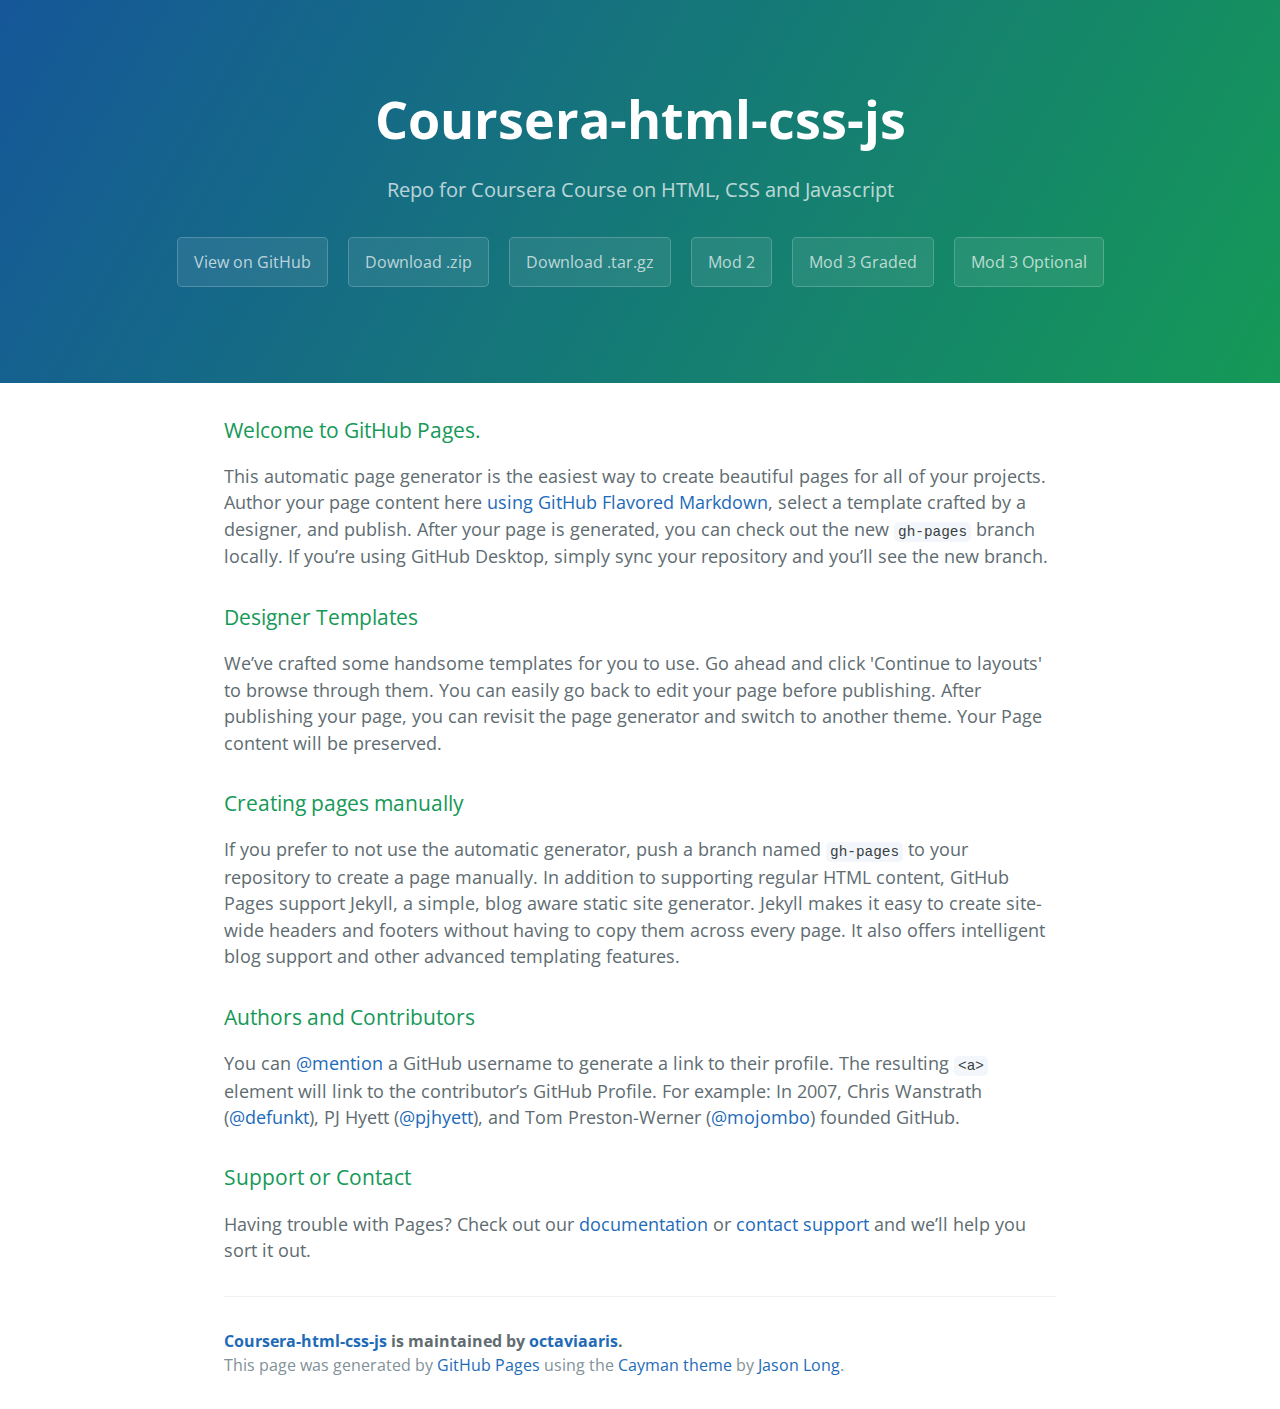
<file: index.html>
<!DOCTYPE html>
<html lang="en-us">
  <head>
    <meta charset="UTF-8">
    <title>Coursera-html-css-js by octaviaaris</title>
    <meta name="viewport" content="width=device-width, initial-scale=1">
    <link rel="stylesheet" type="text/css" href="stylesheets/normalize.css" media="screen">
    <link href='https://fonts.googleapis.com/css?family=Open+Sans:400,700' rel='stylesheet' type='text/css'>
    <link rel="stylesheet" type="text/css" href="stylesheets/stylesheet.css" media="screen">
    <link rel="stylesheet" type="text/css" href="stylesheets/github-light.css" media="screen">
  </head>
  <body>
    <section class="page-header">
      <h1 class="project-name">Coursera-html-css-js</h1>
      <h2 class="project-tagline">Repo for Coursera Course on HTML, CSS and Javascript</h2>
      <a href="https://github.com/octaviaaris/coursera-html-css-js" class="btn">View on GitHub</a>
      <a href="https://github.com/octaviaaris/coursera-html-css-js/zipball/master" class="btn">Download .zip</a>
      <a href="https://github.com/octaviaaris/coursera-html-css-js/tarball/master" class="btn">Download .tar.gz</a>
      <a href="http://octaviaaris.github.io/coursera-html-css-js/mod2_solutions/" target="_blank" class="btn">Mod 2</a>
      <a href="http://octaviaaris.github.io/coursera-html-css-js/mod3_solution_graded/" target="_blank" class="btn">Mod 3 Graded</a>
      <a href="http://octaviaaris.github.io/coursera-html-css-js/mod3_solution_optional/" target="_blank" class="btn">Mod 3 Optional</a>
    </section>
    
    <!--<section class="mod-solutions">-->
    <!--  <a href="http://octaviaaris.github.io/coursera-html-css-js/mod2_solutions/" class="btn">Mod 2</a>-->
    <!--  <a href="http://octaviaaris.github.io/coursera-html-css-js/mod3_solution_graded/" class="btn">Mod 3 Graded</a>-->
    <!--  <a href="#" class="btn">Mod 3 Optional</a>-->
    <!--</section>-->

    <section class="main-content">
      <h3>
<a id="welcome-to-github-pages" class="anchor" href="#welcome-to-github-pages" aria-hidden="true"><span aria-hidden="true" class="octicon octicon-link"></span></a>Welcome to GitHub Pages.</h3>

<p>This automatic page generator is the easiest way to create beautiful pages for all of your projects. Author your page content here <a href="https://guides.github.com/features/mastering-markdown/">using GitHub Flavored Markdown</a>, select a template crafted by a designer, and publish. After your page is generated, you can check out the new <code>gh-pages</code> branch locally. If you’re using GitHub Desktop, simply sync your repository and you’ll see the new branch.</p>

<h3>
<a id="designer-templates" class="anchor" href="#designer-templates" aria-hidden="true"><span aria-hidden="true" class="octicon octicon-link"></span></a>Designer Templates</h3>

<p>We’ve crafted some handsome templates for you to use. Go ahead and click 'Continue to layouts' to browse through them. You can easily go back to edit your page before publishing. After publishing your page, you can revisit the page generator and switch to another theme. Your Page content will be preserved.</p>

<h3>
<a id="creating-pages-manually" class="anchor" href="#creating-pages-manually" aria-hidden="true"><span aria-hidden="true" class="octicon octicon-link"></span></a>Creating pages manually</h3>

<p>If you prefer to not use the automatic generator, push a branch named <code>gh-pages</code> to your repository to create a page manually. In addition to supporting regular HTML content, GitHub Pages support Jekyll, a simple, blog aware static site generator. Jekyll makes it easy to create site-wide headers and footers without having to copy them across every page. It also offers intelligent blog support and other advanced templating features.</p>

<h3>
<a id="authors-and-contributors" class="anchor" href="#authors-and-contributors" aria-hidden="true"><span aria-hidden="true" class="octicon octicon-link"></span></a>Authors and Contributors</h3>

<p>You can <a href="https://help.github.com/articles/basic-writing-and-formatting-syntax/#mentioning-users-and-teams" class="user-mention">@mention</a> a GitHub username to generate a link to their profile. The resulting <code>&lt;a&gt;</code> element will link to the contributor’s GitHub Profile. For example: In 2007, Chris Wanstrath (<a href="https://github.com/defunkt" class="user-mention">@defunkt</a>), PJ Hyett (<a href="https://github.com/pjhyett" class="user-mention">@pjhyett</a>), and Tom Preston-Werner (<a href="https://github.com/mojombo" class="user-mention">@mojombo</a>) founded GitHub.</p>

<h3>
<a id="support-or-contact" class="anchor" href="#support-or-contact" aria-hidden="true"><span aria-hidden="true" class="octicon octicon-link"></span></a>Support or Contact</h3>

<p>Having trouble with Pages? Check out our <a href="https://help.github.com/pages">documentation</a> or <a href="https://github.com/contact">contact support</a> and we’ll help you sort it out.</p>

      <footer class="site-footer">
        <span class="site-footer-owner"><a href="https://github.com/octaviaaris/coursera-html-css-js">Coursera-html-css-js</a> is maintained by <a href="https://github.com/octaviaaris">octaviaaris</a>.</span>

        <span class="site-footer-credits">This page was generated by <a href="https://pages.github.com">GitHub Pages</a> using the <a href="https://github.com/jasonlong/cayman-theme">Cayman theme</a> by <a href="https://twitter.com/jasonlong">Jason Long</a>.</span>
      </footer>

    </section>

  
  </body>
</html>
</file>
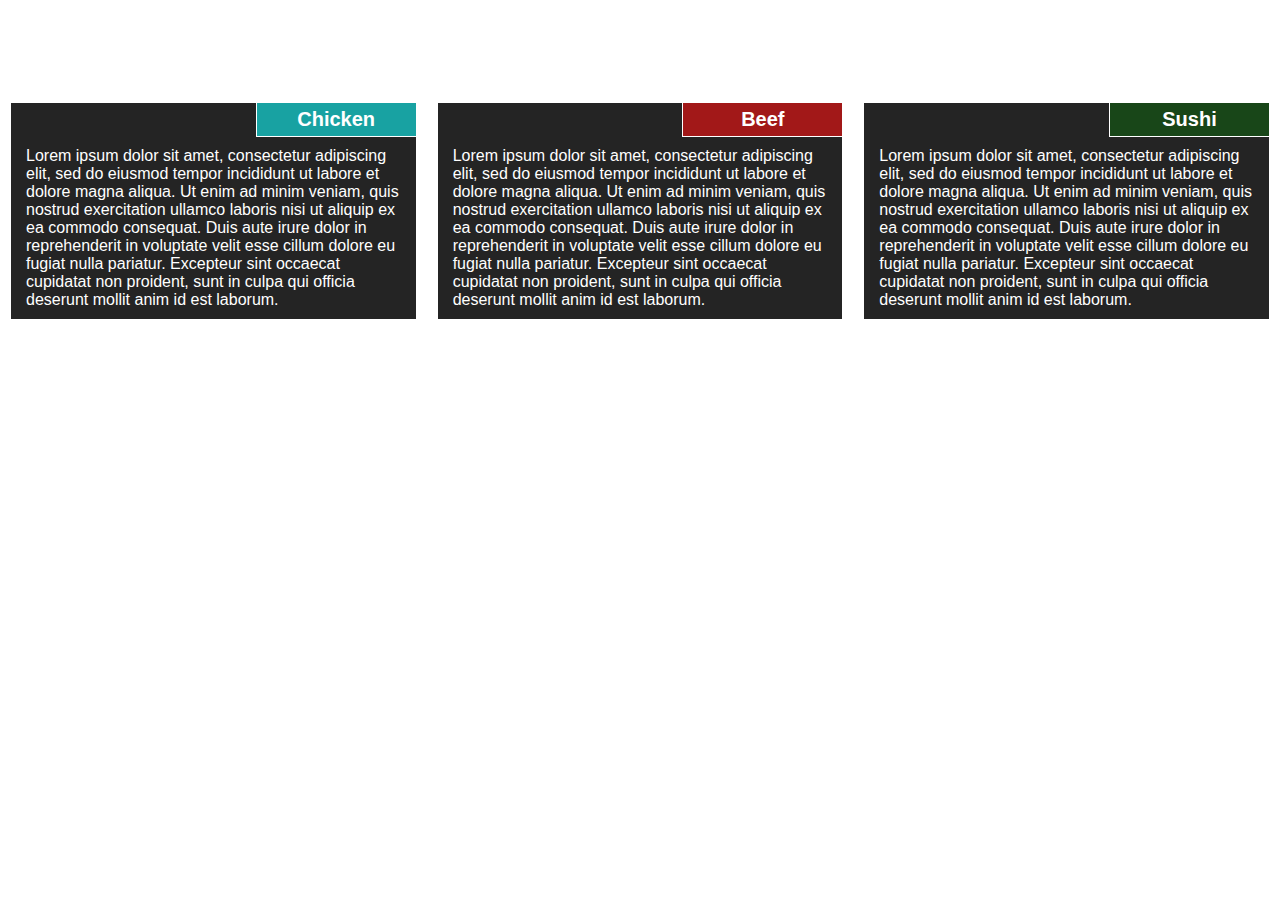
<file: mod2_solutions/index.html>
<!DOCTYPE html>
<html>
<head>
	<meta charset="utf-8">
	<meta http-equiv="X-UA-Compatible" content="IE-edge">
	<meta name="viewport" content="width=device-width, initial-scale=1">
	<title>Module 2 Solution</title>
	<link rel="stylesheet" href="css/mod2.css">
</head>
<body>	

<h1>Our Menu</h1>

<div class="row">
	<div class="col-lg-4 col-md-6 col-sm-12">
		<section>
			<p class="menu-item">Chicken</p>
			<p class="description">Lorem ipsum dolor sit amet, consectetur adipiscing elit, sed do eiusmod tempor incididunt ut labore et dolore magna aliqua. Ut enim ad minim veniam, quis nostrud exercitation ullamco laboris nisi ut aliquip ex ea commodo consequat. Duis aute irure dolor in reprehenderit in voluptate velit esse cillum dolore eu fugiat nulla pariatur. Excepteur sint occaecat cupidatat non proident, sunt in culpa qui officia deserunt mollit anim id est laborum.</p>
		</section>
	</div>
	<div class="col-lg-4 col-md-6 col-sm-12">
		<section>
			<p class="menu-item">Beef</p>
			<p class="description">Lorem ipsum dolor sit amet, consectetur adipiscing elit, sed do eiusmod tempor incididunt ut labore et dolore magna aliqua. Ut enim ad minim veniam, quis nostrud exercitation ullamco laboris nisi ut aliquip ex ea commodo consequat. Duis aute irure dolor in reprehenderit in voluptate velit esse cillum dolore eu fugiat nulla pariatur. Excepteur sint occaecat cupidatat non proident, sunt in culpa qui officia deserunt mollit anim id est laborum.</p>
		</section>
	</div>
	<div class="col-lg-4 col-md-12 col-sm-12">
		<section>
			<p class="menu-item">Sushi</p>
			<p class="description">Lorem ipsum dolor sit amet, consectetur adipiscing elit, sed do eiusmod tempor incididunt ut labore et dolore magna aliqua. Ut enim ad minim veniam, quis nostrud exercitation ullamco laboris nisi ut aliquip ex ea commodo consequat. Duis aute irure dolor in reprehenderit in voluptate velit esse cillum dolore eu fugiat nulla pariatur. Excepteur sint occaecat cupidatat non proident, sunt in culpa qui officia deserunt mollit anim id est laborum.</p>
		</section>
	</div>
</div>

</body>
</html>
</file>
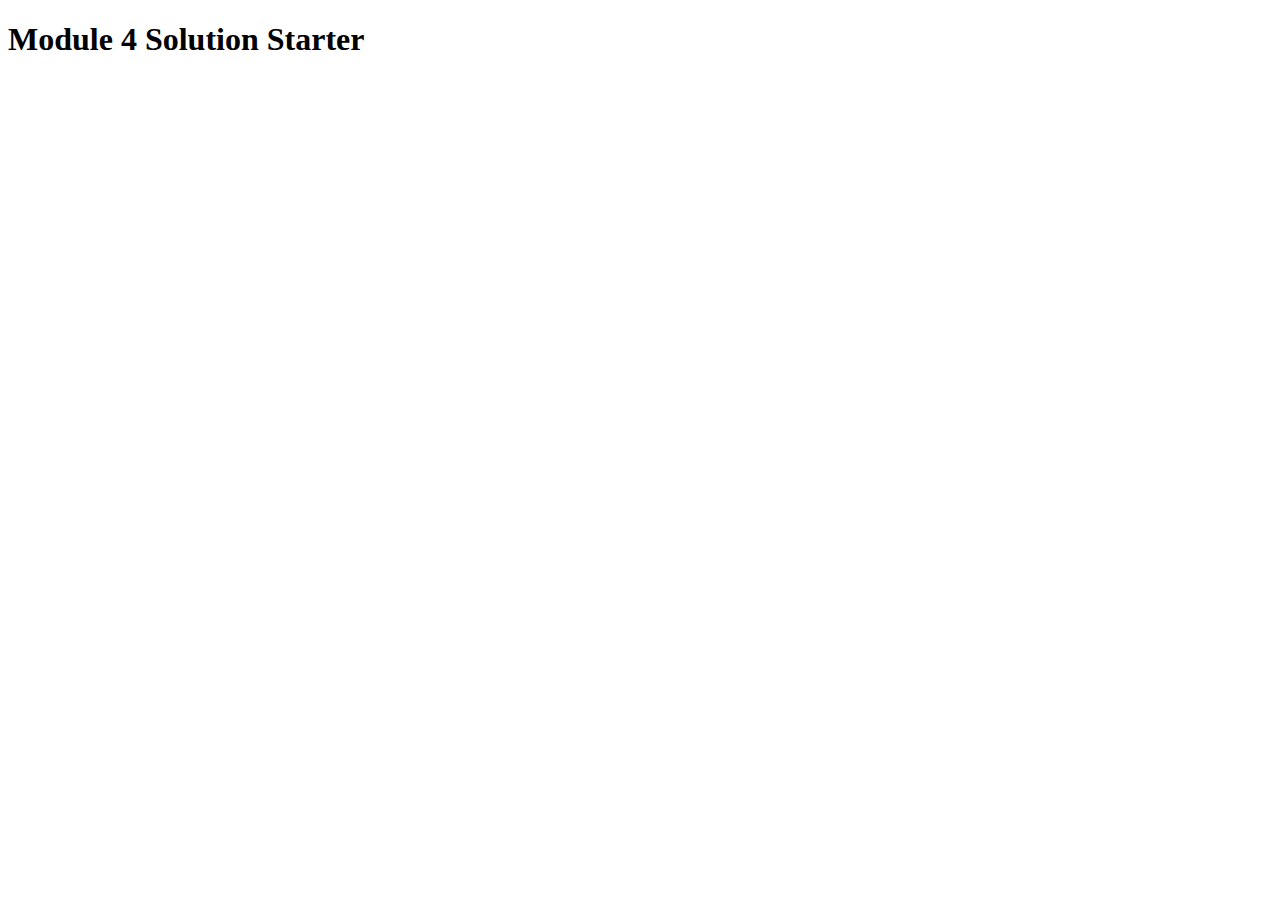
<file: module4-solution/assignment4/assignment4-solution-starter/easier/index.html>
<!DOCTYPE html>
<html>
<head>
  <meta charset="utf-8">
  <title>Module 4 Solution Starter</title>
  <script src="SpeakHello.js"></script>
  <script src="SpeakGoodBye.js"></script>
  <script src="script.js"></script>
</head>
<body>
  <h1>Module 4 Solution Starter</h1>
</body>
</html>
</file>
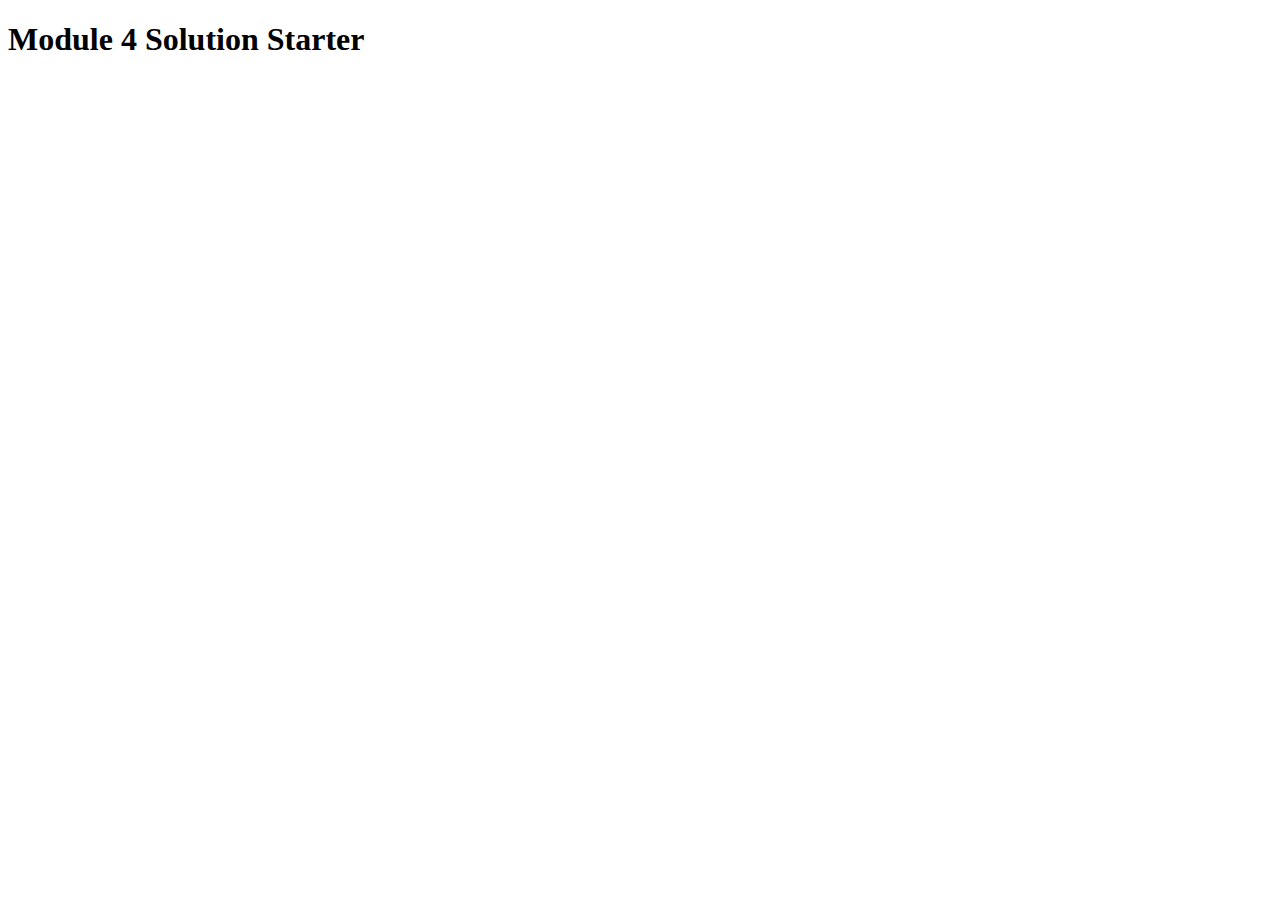
<file: module4-solution/assignment4/assignment4-solution-starter/harder/index.html>
<!DOCTYPE html>
<html>
<head>
  <meta charset="utf-8">
  <title>Module 4 Solution Starter</title>
  <script>
    var names = []; // DO NOT REMOVE
  </script>
  <script src="SpeakHello.js"></script>
  <script src="SpeakGoodBye.js"></script>
  <script src="script.js"></script>
</head>
<body>
  <h1>Module 4 Solution Starter</h1>
</body>
</html>
</file>
<file: stylesheets/stylesheet.css>
* {
  box-sizing: border-box; }

body {
  padding: 0;
  margin: 0;
  font-family: "Open Sans", "Helvetica Neue", Helvetica, Arial, sans-serif;
  font-size: 16px;
  line-height: 1.5;
  color: #606c71; }

a {
  color: #1e6bb8;
  text-decoration: none; }
  a:hover {
    text-decoration: underline; }

.btn {
  display: inline-block;
  margin-bottom: 1rem;
  color: rgba(255, 255, 255, 0.7);
  background-color: rgba(255, 255, 255, 0.08);
  border-color: rgba(255, 255, 255, 0.2);
  border-style: solid;
  border-width: 1px;
  border-radius: 0.3rem;
  transition: color 0.2s, background-color 0.2s, border-color 0.2s; }
  .btn + .btn {
    margin-left: 1rem; }

.btn:hover {
  color: rgba(255, 255, 255, 0.8);
  text-decoration: none;
  background-color: rgba(255, 255, 255, 0.2);
  border-color: rgba(255, 255, 255, 0.3); }

@media screen and (min-width: 64em) {
  .btn {
    padding: 0.75rem 1rem; } }

@media screen and (min-width: 42em) and (max-width: 64em) {
  .btn {
    padding: 0.6rem 0.9rem;
    font-size: 0.9rem; } }

@media screen and (max-width: 42em) {
  .btn {
    display: block;
    width: 100%;
    padding: 0.75rem;
    font-size: 0.9rem; }
    .btn + .btn {
      margin-top: 1rem;
      margin-left: 0; } }

.page-header {
  color: #fff;
  text-align: center;
  background-color: #159957;
  background-image: linear-gradient(120deg, #155799, #159957); }

@media screen and (min-width: 64em) {
  .page-header {
    padding: 5rem 6rem; } }

@media screen and (min-width: 42em) and (max-width: 64em) {
  .page-header {
    padding: 3rem 4rem; } }

@media screen and (max-width: 42em) {
  .page-header {
    padding: 2rem 1rem; } }

.project-name {
  margin-top: 0;
  margin-bottom: 0.1rem; }

@media screen and (min-width: 64em) {
  .project-name {
    font-size: 3.25rem; } }

@media screen and (min-width: 42em) and (max-width: 64em) {
  .project-name {
    font-size: 2.25rem; } }

@media screen and (max-width: 42em) {
  .project-name {
    font-size: 1.75rem; } }

.project-tagline {
  margin-bottom: 2rem;
  font-weight: normal;
  opacity: 0.7; }

@media screen and (min-width: 64em) {
  .project-tagline {
    font-size: 1.25rem; } }

@media screen and (min-width: 42em) and (max-width: 64em) {
  .project-tagline {
    font-size: 1.15rem; } }

@media screen and (max-width: 42em) {
  .project-tagline {
    font-size: 1rem; } }

.main-content :first-child {
  margin-top: 0; }
.main-content img {
  max-width: 100%; }
.main-content h1, .main-content h2, .main-content h3, .main-content h4, .main-content h5, .main-content h6 {
  margin-top: 2rem;
  margin-bottom: 1rem;
  font-weight: normal;
  color: #159957; }
.main-content p {
  margin-bottom: 1em; }
.main-content code {
  padding: 2px 4px;
  font-family: Consolas, "Liberation Mono", Menlo, Courier, monospace;
  font-size: 0.9rem;
  color: #383e41;
  background-color: #f3f6fa;
  border-radius: 0.3rem; }
.main-content pre {
  padding: 0.8rem;
  margin-top: 0;
  margin-bottom: 1rem;
  font: 1rem Consolas, "Liberation Mono", Menlo, Courier, monospace;
  color: #567482;
  word-wrap: normal;
  background-color: #f3f6fa;
  border: solid 1px #dce6f0;
  border-radius: 0.3rem; }
  .main-content pre > code {
    padding: 0;
    margin: 0;
    font-size: 0.9rem;
    color: #567482;
    word-break: normal;
    white-space: pre;
    background: transparent;
    border: 0; }
.main-content .highlight {
  margin-bottom: 1rem; }
  .main-content .highlight pre {
    margin-bottom: 0;
    word-break: normal; }
.main-content .highlight pre, .main-content pre {
  padding: 0.8rem;
  overflow: auto;
  font-size: 0.9rem;
  line-height: 1.45;
  border-radius: 0.3rem; }
.main-content pre code, .main-content pre tt {
  display: inline;
  max-width: initial;
  padding: 0;
  margin: 0;
  overflow: initial;
  line-height: inherit;
  word-wrap: normal;
  background-color: transparent;
  border: 0; }
  .main-content pre code:before, .main-content pre code:after, .main-content pre tt:before, .main-content pre tt:after {
    content: normal; }
.main-content ul, .main-content ol {
  margin-top: 0; }
.main-content blockquote {
  padding: 0 1rem;
  margin-left: 0;
  color: #819198;
  border-left: 0.3rem solid #dce6f0; }
  .main-content blockquote > :first-child {
    margin-top: 0; }
  .main-content blockquote > :last-child {
    margin-bottom: 0; }
.main-content table {
  display: block;
  width: 100%;
  overflow: auto;
  word-break: normal;
  word-break: keep-all; }
  .main-content table th {
    font-weight: bold; }
  .main-content table th, .main-content table td {
    padding: 0.5rem 1rem;
    border: 1px solid #e9ebec; }
.main-content dl {
  padding: 0; }
  .main-content dl dt {
    padding: 0;
    margin-top: 1rem;
    font-size: 1rem;
    font-weight: bold; }
  .main-content dl dd {
    padding: 0;
    margin-bottom: 1rem; }
.main-content hr {
  height: 2px;
  padding: 0;
  margin: 1rem 0;
  background-color: #eff0f1;
  border: 0; }

@media screen and (min-width: 64em) {
  .main-content {
    max-width: 64rem;
    padding: 2rem 6rem;
    margin: 0 auto;
    font-size: 1.1rem; } }

@media screen and (min-width: 42em) and (max-width: 64em) {
  .main-content {
    padding: 2rem 4rem;
    font-size: 1.1rem; } }

@media screen and (max-width: 42em) {
  .main-content {
    padding: 2rem 1rem;
    font-size: 1rem; } }

.site-footer {
  padding-top: 2rem;
  margin-top: 2rem;
  border-top: solid 1px #eff0f1; }

.site-footer-owner {
  display: block;
  font-weight: bold; }

.site-footer-credits {
  color: #819198; }

@media screen and (min-width: 64em) {
  .site-footer {
    font-size: 1rem; } }

@media screen and (min-width: 42em) and (max-width: 64em) {
  .site-footer {
    font-size: 1rem; } }

@media screen and (max-width: 42em) {
  .site-footer {
    font-size: 0.9rem; } }
</file>
<file: stylesheets/github-light.css>
/*
   Copyright 2014 GitHub Inc.

   Licensed under the Apache License, Version 2.0 (the "License");
   you may not use this file except in compliance with the License.
   You may obtain a copy of the License at

       http://www.apache.org/licenses/LICENSE-2.0

   Unless required by applicable law or agreed to in writing, software
   distributed under the License is distributed on an "AS IS" BASIS,
   WITHOUT WARRANTIES OR CONDITIONS OF ANY KIND, either express or implied.
   See the License for the specific language governing permissions and
   limitations under the License.

*/

.pl-c /* comment */ {
  color: #969896;
}

.pl-c1      /* constant, markup.raw, meta.diff.header, meta.module-reference, meta.property-name, support, support.constant, support.variable, variable.other.constant */,
.pl-s .pl-v /* string variable */ {
  color: #0086b3;
}

.pl-e  /* entity */,
.pl-en /* entity.name */ {
  color: #795da3;
}

.pl-s .pl-s1 /* string source */,
.pl-smi      /* storage.modifier.import, storage.modifier.package, storage.type.java, variable.other, variable.parameter.function */ {
  color: #333;
}

.pl-ent /* entity.name.tag */ {
  color: #63a35c;
}

.pl-k /* keyword, storage, storage.type */ {
  color: #a71d5d;
}

.pl-pds              /* punctuation.definition.string, string.regexp.character-class */,
.pl-s                /* string */,
.pl-s .pl-pse .pl-s1 /* string punctuation.section.embedded source */,
.pl-sr               /* string.regexp */,
.pl-sr .pl-cce       /* string.regexp constant.character.escape */,
.pl-sr .pl-sra       /* string.regexp string.regexp.arbitrary-repitition */,
.pl-sr .pl-sre       /* string.regexp source.ruby.embedded */ {
  color: #183691;
}

.pl-v /* variable */ {
  color: #ed6a43;
}

.pl-id /* invalid.deprecated */ {
  color: #b52a1d;
}

.pl-ii /* invalid.illegal */ {
  background-color: #b52a1d;
  color: #f8f8f8;
}

.pl-sr .pl-cce /* string.regexp constant.character.escape */ {
  color: #63a35c;
  font-weight: bold;
}

.pl-ml /* markup.list */ {
  color: #693a17;
}

.pl-mh        /* markup.heading */,
.pl-mh .pl-en /* markup.heading entity.name */,
.pl-ms        /* meta.separator */ {
  color: #1d3e81;
  font-weight: bold;
}

.pl-mq /* markup.quote */ {
  color: #008080;
}

.pl-mi /* markup.italic */ {
  color: #333;
  font-style: italic;
}

.pl-mb /* markup.bold */ {
  color: #333;
  font-weight: bold;
}

.pl-md /* markup.deleted, meta.diff.header.from-file */ {
  background-color: #ffecec;
  color: #bd2c00;
}

.pl-mi1 /* markup.inserted, meta.diff.header.to-file */ {
  background-color: #eaffea;
  color: #55a532;
}

.pl-mdr /* meta.diff.range */ {
  color: #795da3;
  font-weight: bold;
}

.pl-mo /* meta.output */ {
  color: #1d3e81;
}
</file>
<file: mod2_solutions/css/mod2.css>
/********** Base styles **********/
* {
  box-sizing: border-box;
  font-family: sans-serif;
  margin:0;
  padding:0;
  border:0;
}

body {
	background: url("http://www.kangaroobarandkitchen.com/wp-content/uploads/2015/12/kitchen-austr.jpg") no-repeat center center fixed;
/*	-webkit-background-size: cover;
	-moz-background-size: cover;
	-o-background-size: cover;*/
	background-size: cover;
}

h1 {
  margin-top: 30px;
  margin-bottom: 30px;
  text-align: center;
  font-size: 1.75em;
  color: white;
}

div {
	overflow: hidden;
}

div > div {
	padding: 10px;
}

section {
	border: 1px solid white;
	background-color: #0d0d0d;
	opacity: 0.9;
}

p {
  font-family: Helvetica;
  color: black;
  clear: right;
  padding: 10px 15px 10px 15px;
}

.menu-item {
	text-align: center;
	border-left: 1px solid white;
	border-bottom: 1px solid white;
	padding: 5px;
	width: 160px;
	font-size: 1.25em;
	font-weight: bold;
	/*position: relative;*/
	/*right: -67%;*/ 
	/*tried relative positioning for sake of assignment, but float worked better*/
	float: right;
	color: white;
}

.description {
	clear: right;
	color: white;
}

div > div:nth-child(1) > section > p.menu-item {
	background-color: #009999;
}

div > div:nth-child(2) > section > p.menu-item {
	background-color: #990000;
	color: white;
}

div > div:nth-child(3) > section >p.menu-item {
	background-color: #003300;
}

/* Simple Responsive Framework. */
.row {
  width: 100%;
}

/********** Large devices only **********/
@media (min-width: 992px) {
  .col-lg-1, .col-lg-2, .col-lg-3, .col-lg-4, .col-lg-5, .col-lg-6, .col-lg-7, .col-lg-8, .col-lg-9, .col-lg-10, .col-lg-11, .col-lg-12 {
    float: left;
  }
  .col-lg-1 {
    width: 8.33%;
  }
  .col-lg-2 {
    width: 16.66%;
  }
  .col-lg-3 {
    width: 25%;
  }
  .col-lg-4 {
    width: 33.33333333%;
  }
  .col-lg-5 {
    width: 41.66%;
  }
  .col-lg-6 {
    width: 50%;
  }
  .col-lg-7 {
    width: 58.33%;
  }
  .col-lg-8 {
    width: 66.66%;
  }
  .col-lg-9 {
    width: 74.99%;
  }
  .col-lg-10 {
    width: 83.33%;
  }
  .col-lg-11 {
    width: 91.66%;
  }
  .col-lg-12 {
    width: 100%;
  }
}
/********** Medium devices only **********/
@media (min-width: 768px) and (max-width: 991px) {
  .col-md-1, .col-md-2, .col-md-3, .col-md-4, .col-md-5, .col-md-6, .col-md-7, .col-md-8, .col-md-9, .col-md-10, .col-md-11, .col-md-12 {
    float: left;
  }
  .col-md-1 {
    width: 8.33%;
  }
  .col-md-2 {
    width: 16.66%;
  }
  .col-md-3 {
    width: 25%;
  }
  .col-md-4 {
    width: 33%;
  }
  .col-md-5 {
    width: 41.66%;
  }
  .col-md-6 {
    width: 50%;
  }
  .col-md-7 {
    width: 58.33%;
  }
  .col-md-8 {
    width: 66.66%;
  }
  .col-md-9 {
    width: 74.99%;
  }
  .col-md-10 {
    width: 83.33%;
  }
  .col-md-11 {
    width: 91.66%;
  }
  .col-md-12 {
    width: 100%;
  }
}
/********** Small devices only **********/
@media (max-width: 767px) {
  .col-md-1, .col-md-2, .col-md-3, .col-md-4, .col-md-5, .col-md-6, .col-md-7, .col-md-8, .col-md-9, .col-md-10, .col-md-11, .col-md-12 {
    float: left;
  }
  .col-sm-1 {
    width: 8.33%;
  }
  .col-sm-2 {
    width: 16.66%;
  }
  .col-sm-3 {
    width: 25%;
  }
  .col-sm-4 {
    width: 33%;
  }
  .col-sm-5 {
    width: 41.66%;
  }
  .col-sm-6 {
    width: 50%;
  }
  .col-sm-7 {
    width: 58.33%;
  }
  .col-sm-8 {
    width: 66.66%;
  }
  .col-sm-9 {
    width: 74.99%;
  }
  .col-sm-10 {
    width: 83.33%;
  }
  .col-sm-11 {
    width: 91.66%;
  }
  .col-sm-12 {
    width: 100%;
  }
}
</file>
